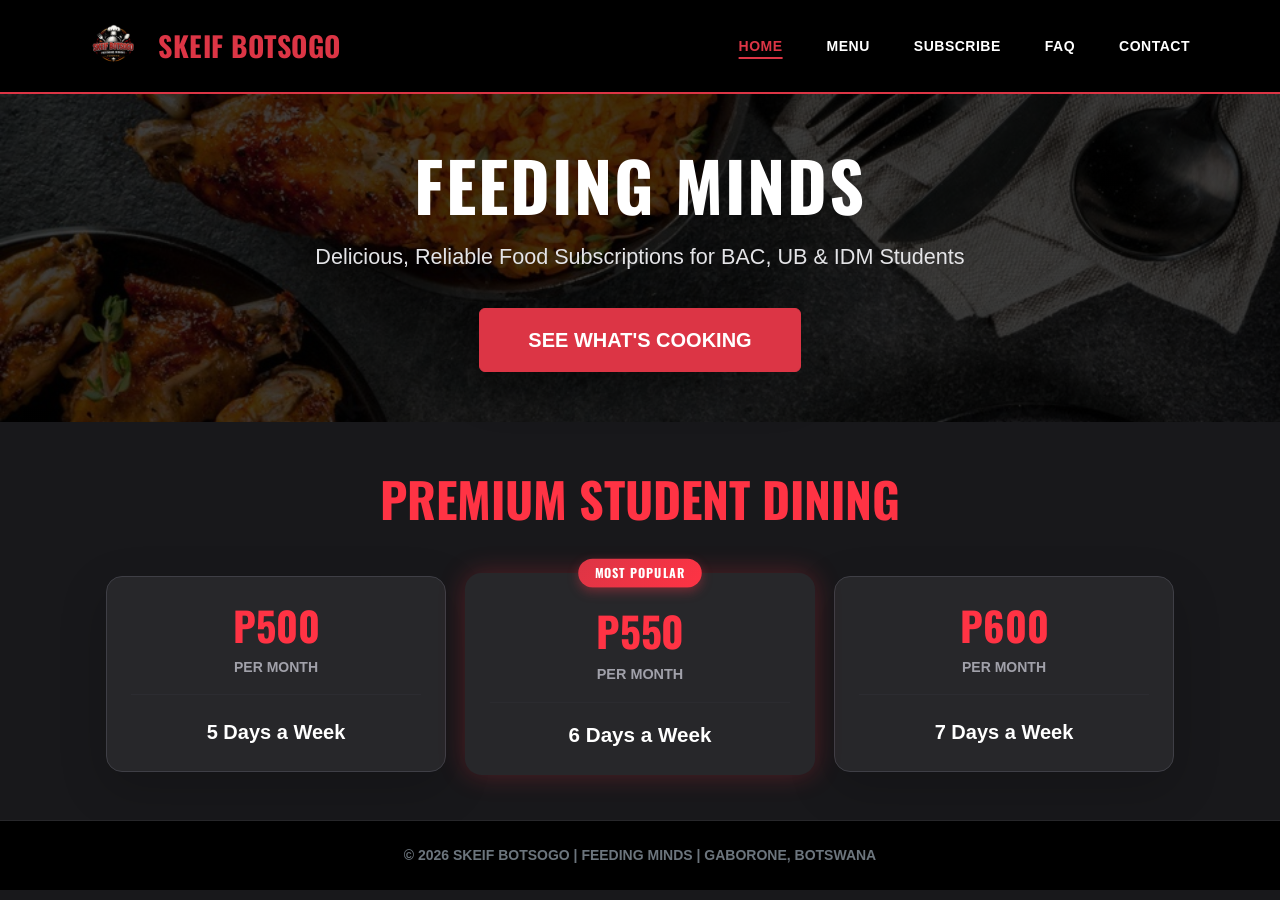
<file: index.html>
<!doctype html>
<html lang="en">
<head>
    <meta charset="UTF-8">
    <meta name="viewport" content="width=device-width, initial-scale=1.0">
    <title>Skeif Botsogo - Feeding Minds</title>

    <link href="https://cdn.jsdelivr.net/npm/bootstrap@5.3.3/dist/css/bootstrap.min.css" rel="stylesheet">
    <link href="https://fonts.googleapis.com/css2?family=Oswald:wght=700&family=Segoe+UI:wght=400;600&display=swap" rel="stylesheet">
    <link rel="stylesheet" href="https://cdnjs.cloudflare.com/ajax/libs/font-awesome/6.4.0/css/all.min.css">
    <link rel="stylesheet" href="css/style.css">
</head>
<body class="bg-zinc-dark text-white">

    <header class="bg-black py-4 px-4 px-md-5 header-border-b">
        <nav class="custom-navbar mx-auto">
            <div class="nav-brand-group">
                <img src="logo.jpeg" alt="Logo" class="brand-logo-img rounded">
                <div class="text-logo uppercase font-oswald">SKEIF BOTSOGO</div>
            </div>
            <ul class="nav-links-menu uppercase m-0 p-0">
                <li><a href="index.html" class="nav-link-item active-link">Home</a></li>
                <li><a href="menu.html" class="nav-link-item">Menu</a></li>
                <li><a href="subscribe.html" class="nav-link-item">Subscribe</a></li>
                <li><a href="faq.html" class="nav-link-item">FAQ</a></li>
                <li><a href="contact.html" class="nav-link-item">Contact</a></li>
            </ul>
        </nav>
    </header>

    <main>
        <section class="hero-section" style="background: linear-gradient(rgba(0, 0, 0, 0.75), rgba(0, 0, 0, 0.75)), url('background.jpg') center/cover no-repeat;">
            <div class="overlay w-100 text-center">
                <div class="container">
                    <h1 class="hero-title uppercase">FEEDING MINDS</h1>
                    <p class="hero-subtitle">Delicious, Reliable Food Subscriptions for BAC, UB & IDM Students</p>
                    <a href="menu.html" class="btn btn-danger btn-lg px-5 py-3 fw-bold text-uppercase rounded shadow-lg btn-action-hover">
                        SEE WHAT'S COOKING
                    </a>
                </div>
            </div>
        </section>
        
        <section class="container py-5 px-4 text-center">
            <h2 class="display-5 fw-bold mb-5 text-danger-bright uppercase font-oswald text-center">Premium Student Dining</h2>
            
            <div class="row g-4 justify-content-center align-items-stretch mx-auto" style="max-width: 1140px;">
                
                <div class="col-12 col-md-4 d-flex">
                    <div class="bg-zinc-800 p-4 rounded-4 border border-zinc-700 w-100 d-flex flex-column justify-content-between btn-action-hover shadow-lg">
                        <div>
                            <h3 class="display-6 fw-bold text-danger-bright font-oswald uppercase mb-2">P500</h3>
                            <p class="text-zinc-400 text-uppercase small fw-semibold tracking-wider">Per Month</p>
                            <hr class="border-zinc-700 my-3">
                        </div>
                        <p class="mb-0 fw-semibold fs-5 text-white">5 Days a Week</p>
                    </div>
                </div>
                
                <div class="col-12 col-md-4 d-flex">
                    <div class="bg-zinc-800 p-4 rounded-4 w-100 d-flex flex-column justify-content-between position-relative plan-scale-highlight shadow-lg">
                        <span class="position-absolute top-0 start-50 translate-middle badge rounded-pill badge-popular uppercase font-oswald tracking-wide px-3 py-2">MOST POPULAR</span>
                        <div>
                            <h3 class="display-6 fw-bold text-danger-bright font-oswald uppercase mt-2 mb-2">P550</h3>
                            <p class="text-zinc-400 text-uppercase small fw-semibold tracking-wider">Per Month</p>
                            <hr class="border-zinc-700 my-3">
                        </div>
                        <p class="mb-0 fw-semibold fs-5 text-white">6 Days a Week</p>
                    </div>
                </div>
                
                <div class="col-12 col-md-4 d-flex">
                    <div class="bg-zinc-800 p-4 rounded-4 border border-zinc-700 w-100 d-flex flex-column justify-content-between btn-action-hover shadow-lg">
                        <div>
                            <h3 class="display-6 fw-bold text-danger-bright font-oswald uppercase mb-2">P600</h3>
                            <p class="text-zinc-400 text-uppercase small fw-semibold tracking-wider">Per Month</p>
                            <hr class="border-zinc-700 my-3">
                        </div>
                        <p class="mb-0 fw-semibold fs-5 text-white">7 Days a Week</p>
                    </div>
                </div>
                
            </div>
        </section>
    </main>

    <footer class="bg-black py-4 text-center text-secondary border-t-dark">
        <p class="small mb-0 px-3 uppercase tracking-wider fw-semibold">© 2026 SKEIF BOTSOGO | FEEDING MINDS | GABORONE, BOTSWANA</p>
    </footer>

    <script src="https://cdn.jsdelivr.net/npm/bootstrap@5.3.3/dist/js/bootstrap.bundle.min.js"></script>
</body>
</html>
</file>
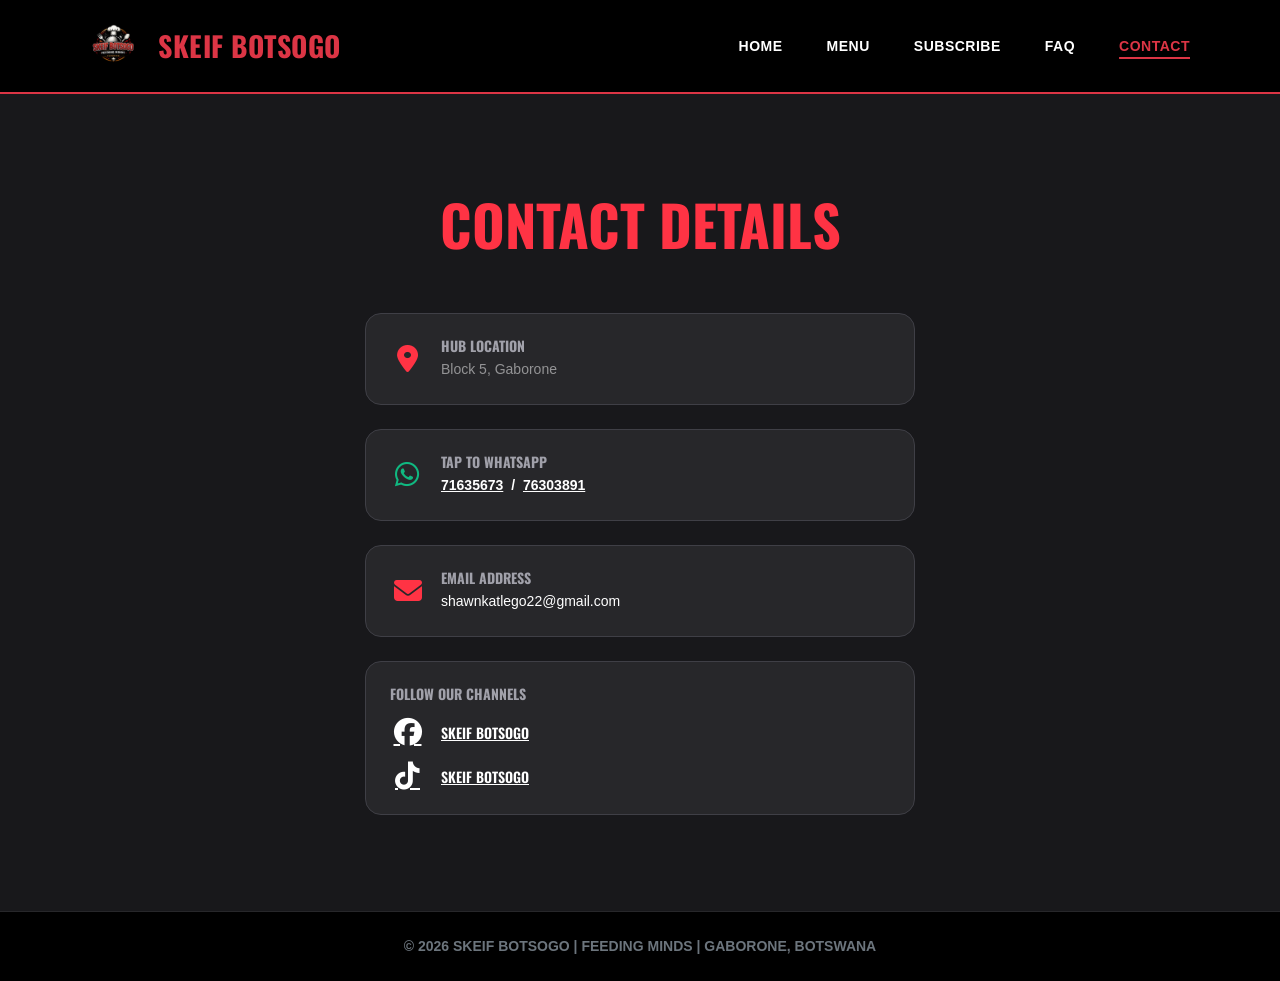
<file: contact.html>
<!doctype html>
<html lang="en">
<head>
    <meta charset="UTF-8">
    <meta name="viewport" content="width=device-width, initial-scale=1.0">
    <title>Contact - Skeif Botsogo</title>
    
    <link href="https://cdn.jsdelivr.net/npm/bootstrap@5.3.3/dist/css/bootstrap.min.css" rel="stylesheet">
    <link href="https://fonts.googleapis.com/css2?family=Oswald:wght=700&family=Segoe+UI:wght=400;600&display=swap" rel="stylesheet">
    <link rel="stylesheet" href="https://cdnjs.cloudflare.com/ajax/libs/font-awesome/6.4.0/css/all.min.css">
    <link rel="stylesheet" href="css/style.css">
</head>
<body class="bg-zinc-dark text-white">

    <header class="bg-black py-4 px-4 px-md-5 header-border-b">
        <nav class="custom-navbar mx-auto">
            <div class="nav-brand-group">
                <img src="logo.jpeg" alt="Logo" class="brand-logo-img rounded">
                <div class="text-logo uppercase font-oswald">SKEIF BOTSOGO</div>
            </div>
            <ul class="nav-links-menu uppercase m-0 p-0">
                <li><a href="index.html" class="nav-link-item">Home</a></li>
                <li><a href="menu.html" class="nav-link-item">Menu</a></li>
                <li><a href="subscribe.html" class="nav-link-item">Subscribe</a></li>
                <li><a href="faq.html" class="nav-link-item">FAQ</a></li>
                <li><a href="contact.html" class="nav-link-item active-link">Contact</a></li>
            </ul>
        </nav>
    </header>

    <main class="container py-5">
        <div class="mx-auto" style="max-width: 550px;">
            <h2 class="text-center display-4 fw-bold py-5 text-danger-bright uppercase font-oswald">Contact Details</h2>
            
            <div class="row justify-content-center">
                <div class="col-12">
                    <div class="d-flex flex-column gap-4">
                        
                        <div class="bg-zinc-800 p-4 rounded-4 border border-zinc-700 d-flex align-items-center gap-3 shadow-md">
                            <i class="fa-solid fa-location-dot fs-3 text-danger-bright text-center" style="width: 35px;"></i>
                            <div>
                                <h4 class="fw-bold font-oswald uppercase text-zinc-400 small mb-1">Hub Location</h4>
                                <p class="mb-0 text-white-50 small">Block 5, Gaborone</p>
                            </div>
                        </div>

                        <div class="bg-zinc-800 p-4 rounded-4 border border-zinc-700 d-flex align-items-center gap-3 shadow-md">
                            <i class="fa-brands fa-whatsapp fs-3 text-emerald-bright text-center" style="width: 35px;"></i>
                            <div>
                                <h4 class="fw-bold font-oswald uppercase text-zinc-400 small mb-1">Tap to WhatsApp</h4>
                                <p class="mb-0 small fw-semibold">
                                    <a href="https://wa.me/26771635673" target="_blank" class="text-white no-underline hover:text-emerald-400 transition-colors">71635673</a> 
                                    <span class="text-zinc-600 mx-1">/</span> 
                                    <a href="https://wa.me/26776303891" target="_blank" class="text-white no-underline hover:text-emerald-400 transition-colors">76303891</a>
                                </p>
                            </div>
                        </div>

                        <div class="bg-zinc-800 p-4 rounded-4 border border-zinc-700 d-flex align-items-center gap-3 shadow-md">
                            <i class="fa-solid fa-envelope fs-3 text-danger-bright text-center" style="width: 35px;"></i>
                            <div>
                                <h4 class="fw-bold font-oswald uppercase text-zinc-400 small mb-1">Email Address</h4>
                                <p class="mb-0 small text-white break-all">shawnkatlego22@gmail.com</p>
                            </div>
                        </div>

                        <div class="bg-zinc-800 p-4 rounded-4 border border-zinc-700 shadow-md">
                            <h4 class="fw-bold font-oswald uppercase text-zinc-400 small mb-3">Follow Our Channels</h4>
                            <div class="d-flex flex-column gap-3">
                                <a href="https://facebook.com" target="_blank" class="d-flex align-items-center gap-3 text-white no-underline hover:text-danger-bright transition-colors">
                                    <i class="fa-brands fa-facebook fs-3 text-blue-500 text-center" style="width: 35px;"></i>
                                    <span class="small fw-semibold tracking-wide uppercase font-oswald">SKEIF BOTSOGO</span>
                                </a>
                                <a href="https://tiktok.com" target="_blank" class="d-flex align-items-center gap-3 text-white no-underline hover:text-danger-bright transition-colors">
                                    <i class="fa-brands fa-tiktok fs-3 text-pink-500 text-center" style="width: 35px;"></i>
                                    <span class="small fw-semibold tracking-wide uppercase font-oswald">SKEIF BOTSOGO</span>
                                </a>
                            </div>
                        </div>

                    </div>
                </div>
            </div>
        </div>
    </main>

    <footer class="bg-black py-4 text-center text-secondary border-t-dark mt-5">
        <p class="small mb-0 px-3 uppercase tracking-wider fw-semibold">© 2026 SKEIF BOTSOGO | FEEDING MINDS | GABORONE, BOTSWANA</p>
    </footer>

    <script src="https://cdn.jsdelivr.net/npm/bootstrap@5.3.3/dist/js/bootstrap.bundle.min.js"></script>
</body>
</html>
</file>
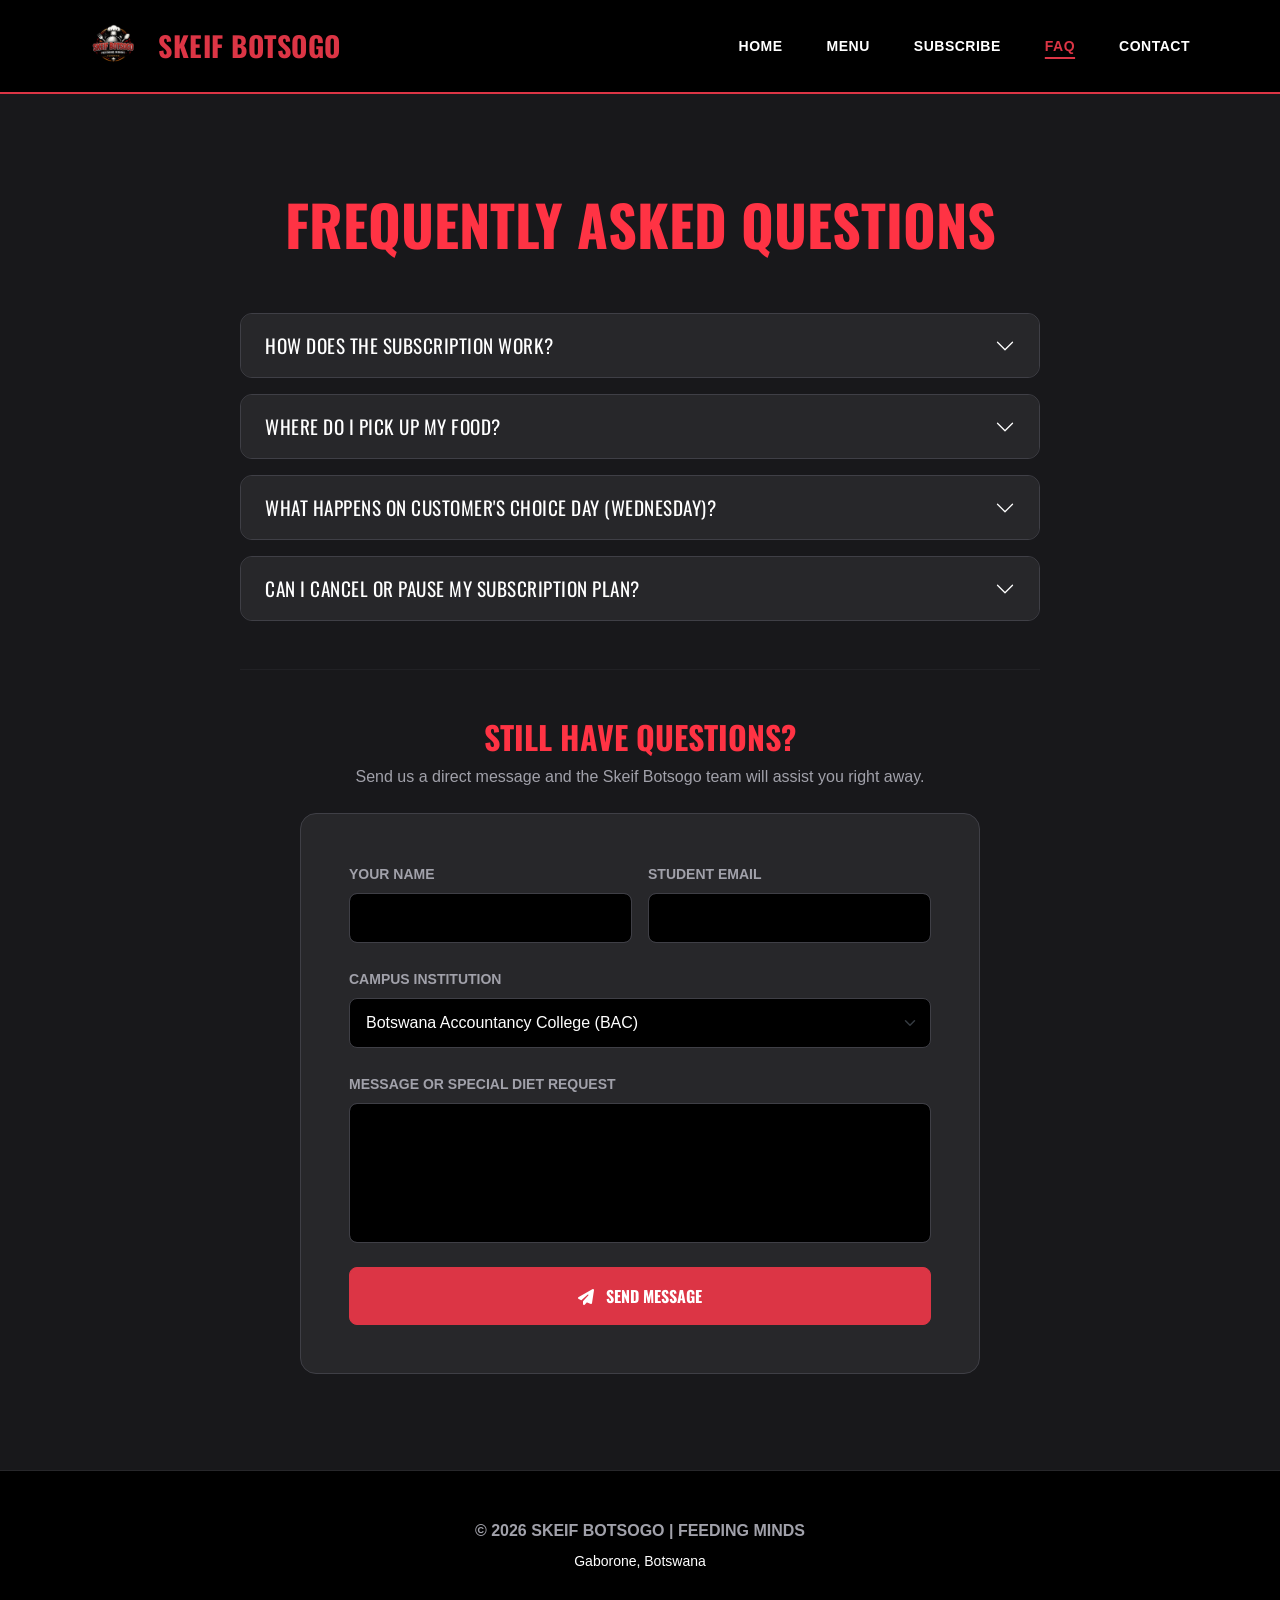
<file: faq.html>
<!doctype html>
<html lang="en">
<head>
    <meta charset="UTF-8">
    <meta name="viewport" content="width=device-width, initial-scale=1.0">
    <title>FAQ - Skeif Botsogo</title>
    
    <link href="https://cdn.jsdelivr.net/npm/bootstrap@5.3.3/dist/css/bootstrap.min.css" rel="stylesheet">
    <link href="https://fonts.googleapis.com/css2?family=Oswald:wght=700&family=Segoe+UI:wght=400;600&display=swap" rel="stylesheet">
    <link rel="stylesheet" href="https://cdnjs.cloudflare.com/ajax/libs/font-awesome/6.4.0/css/all.min.css">
    <link rel="stylesheet" href="css/style.css">
</head>
<body class="bg-zinc-dark text-white">

    <header class="bg-black py-4 px-4 px-md-5 header-border-b">
        <nav class="custom-navbar mx-auto">
            <div class="nav-brand-group">
                <img src="logo.jpeg" alt="Logo" class="brand-logo-img rounded">
                <div class="text-logo uppercase font-oswald">SKEIF BOTSOGO</div>
            </div>
            <ul class="nav-links-menu uppercase m-0 p-0">
                <li><a href="index.html" class="nav-link-item">Home</a></li>
                <li><a href="menu.html" class="nav-link-item">Menu</a></li>
                <li><a href="subscribe.html" class="nav-link-item">Subscribe</a></li>
                <li><a href="faq.html" class="nav-link-item active-link">FAQ</a></li>
                <li><a href="contact.html" class="nav-link-item">Contact</a></li>
            </ul>
        </nav>
    </header>

    <main class="container py-5">
        <div class="mx-auto" style="max-width: 800px;">
            <h2 class="text-center display-4 fw-bold py-5 text-danger-bright uppercase font-oswald">Frequently Asked Questions</h2>
            
            <div class="accordion accordion-flush mb-5" id="faqAccordion">
                
                <div class="accordion-item">
                    <h2 class="accordion-header">
                        <button class="accordion-button collapsed faq-question-btn" type="button" data-bs-toggle="collapse" data-bs-target="#faq1">
                            How does the subscription work?
                        </button>
                    </h2>
                    <div id="faq1" class="accordion-collapse collapse" data-bs-parent="#faqAccordion">
                        <div class="accordion-body faq-answer-text">
                            You select a monthly package plan (5, 6, or 7 days a week) depending on your needs. Once subscribed, you'll receive your lunch meal prepared fresh daily on campus during our operational hours.
                        </div>
                    </div>
                </div>

                <div class="accordion-item">
                    <h2 class="accordion-header">
                        <button class="accordion-button collapsed faq-question-btn" type="button" data-bs-toggle="collapse" data-bs-target="#faq2">
                            Where do I pick up my food?
                        </button>
                    </h2>
                    <div id="faq2" class="accordion-collapse collapse" data-bs-parent="#faqAccordion">
                        <div class="accordion-body faq-answer-text">
                            Our primary meal distribution point is located in Block 5, Gaborone, making it incredibly quick and convenient for students at Botswana Accountancy College (BAC), UB, and IDM to collect their warm lunches between classes.
                        </div>
                    </div>
                </div>

                <div class="accordion-item">
                    <h2 class="accordion-header">
                        <button class="accordion-button collapsed faq-question-btn" type="button" data-bs-toggle="collapse" data-bs-target="#faq3">
                            What happens on Customer's Choice Day (Wednesday)?
                        </button>
                    </h2>
                    <div id="faq3" class="accordion-collapse collapse" data-bs-parent="#faqAccordion">
                        <div class="accordion-body faq-answer-text">
                            Every Wednesday is dedicated entirely to student votes. We run interactive polls on our channel and groups so subscribers can collectively choose exactly what special menu dish they want served that week.
                        </div>
                    </div>
                </div>

                <div class="accordion-item">
                    <h2 class="accordion-header">
                        <button class="accordion-button collapsed faq-question-btn" type="button" data-bs-toggle="collapse" data-bs-target="#faq4">
                            Can I cancel or pause my subscription plan?
                        </button>
                    </h2>
                    <div id="faq4" class="accordion-collapse collapse" data-bs-parent="#faqAccordion">
                        <div class="accordion-body faq-answer-text">
                            Yes, plans are renewed monthly. If you are preparing for long holidays or attachments, you can modify or pause your subscription directly by logging into your student profile panel or contacting support.
                        </div>
                    </div>
                </div>

            </div>

            <hr class="border-zinc-700 my-5">

            <div class="mt-5 mx-auto" style="max-width: 680px;">
                <div class="text-center mb-4">
                    <h3 class="h2 fw-bold font-oswald text-danger-bright uppercase">Still Have Questions?</h3>
                    <p class="text-zinc-400">Send us a direct message and the Skeif Botsogo team will assist you right away.</p>
                </div>

                <form id="questionForm" class="bg-zinc-800 p-4 p-md-5 rounded-4 border border-zinc-700 shadow-xl d-flex flex-column gap-4">
                    <div class="row g-3">
                        <div class="col-12 col-sm-6">
                            <label class="form-label text-zinc-400 fw-semibold small uppercase tracking-wider mb-2">Your Name</label>
                            <input type="text" class="form-control shadow-none" required>
                        </div>
                        <div class="col-12 col-sm-6">
                            <label class="form-label text-zinc-400 fw-semibold small uppercase tracking-wider mb-2">Student Email</label>
                            <input type="email" class="form-control shadow-none" required>
                        </div>
                    </div>

                    <div>
                        <label class="form-label text-zinc-400 fw-semibold small uppercase tracking-wider mb-2">Campus Institution</label>
                        <select class="form-select shadow-none">
                            <option value="BAC">Botswana Accountancy College (BAC)</option>
                            <option value="UB">University of Botswana (UB)</option>
                            <option value="IDM">Institute of Development Management (IDM)</option>
                            <option value="Other">Other Campus</option>
                        </select>
                    </div>

                    <div>
                        <label class="form-label text-zinc-400 fw-semibold small uppercase tracking-wider mb-2">Message or Special Diet Request</label>
                        <textarea rows="5" class="form-control shadow-none" required></textarea>
                    </div>

                    <button type="submit" class="w-100 btn btn-danger py-3 fw-bold font-oswald tracking-wide uppercase rounded-3 btn-action-hover">
                        <i class="fa-solid fa-paper-plane me-2"></i> Send Message
                    </button>
                </form>
            </div>
        </div>
    </main>

    <footer class="bg-black py-5 text-center text-zinc-500 mt-5 border-t-dark">
        <p class="mb-2 uppercase tracking-widest fw-bold text-zinc-400">© 2026 SKEIF BOTSOGO | Feeding Minds</p>
        <p class="mb-0 small">Gaborone, Botswana</p>
    </footer>

    <script src="https://cdn.jsdelivr.net/npm/bootstrap@5.3.3/dist/js/bootstrap.bundle.min.js"></script>
    <script src="js/main.js"></script>
</body>
</html>
</file>
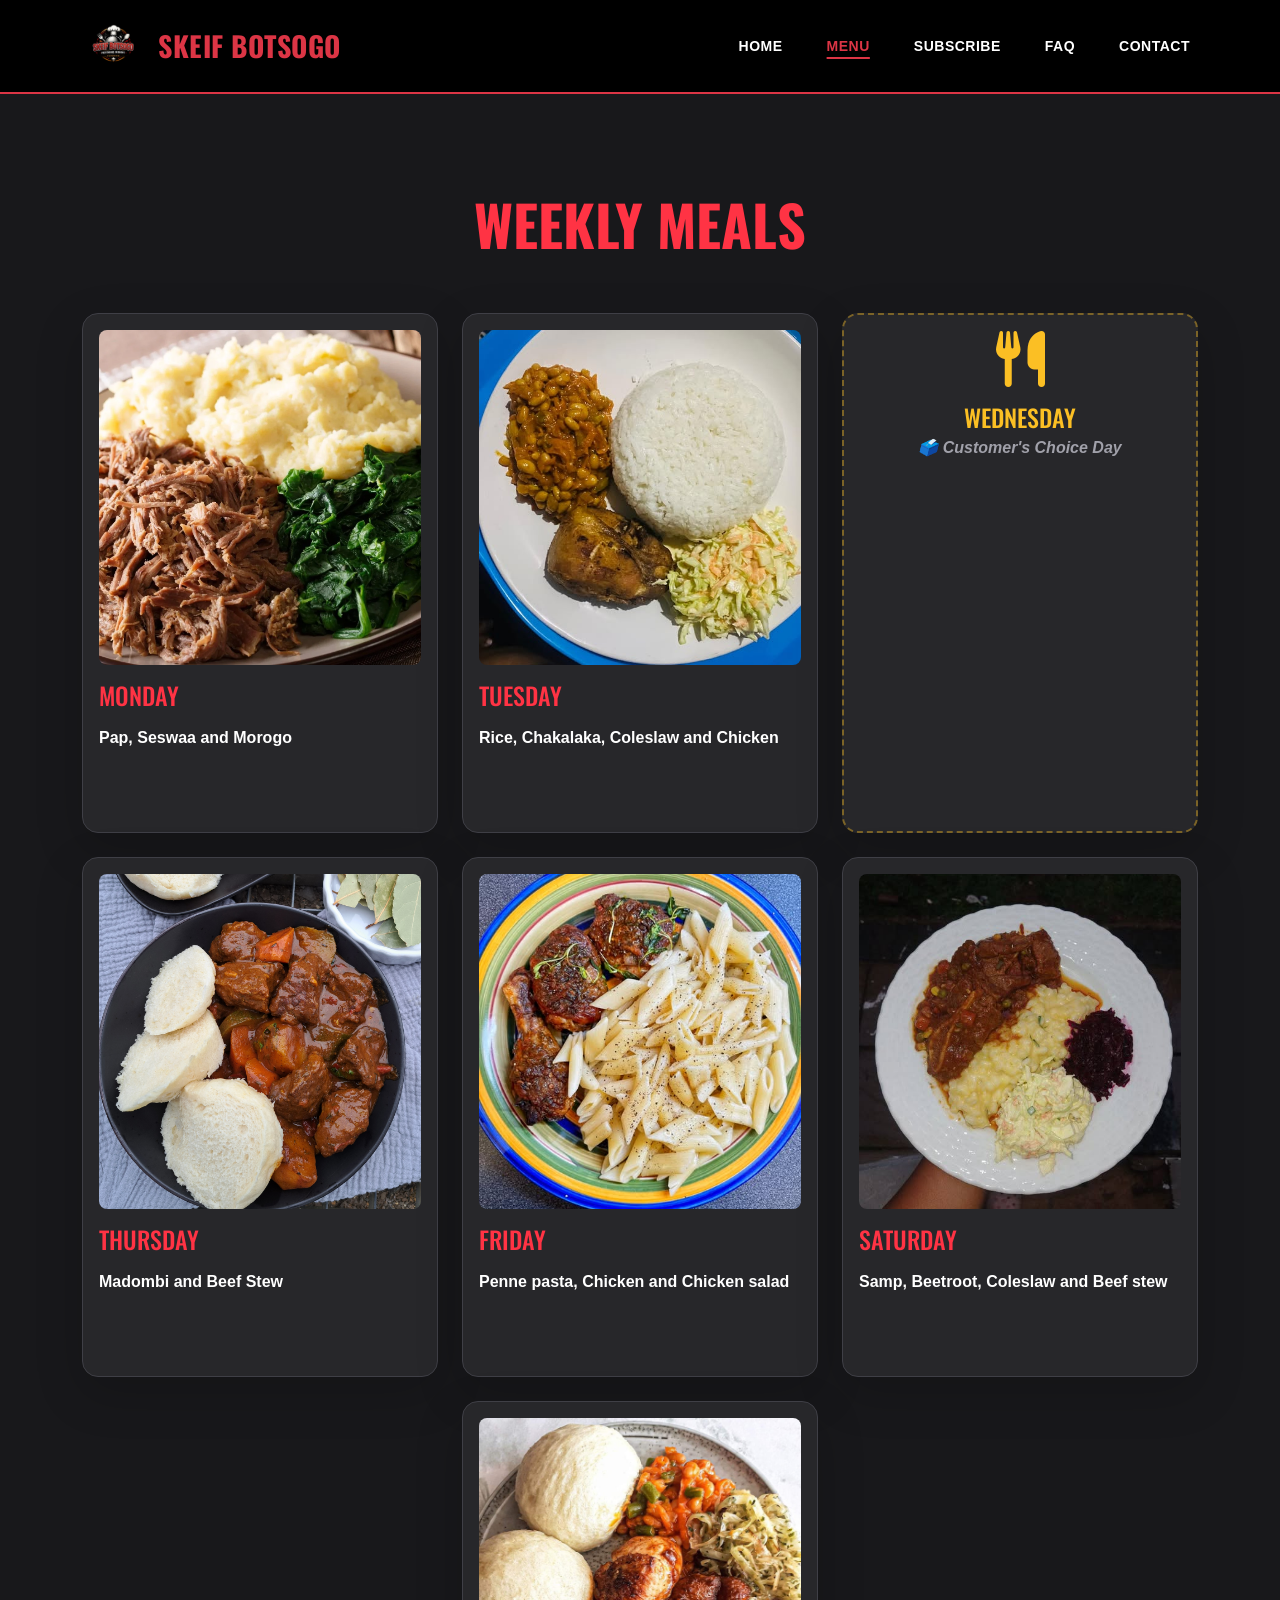
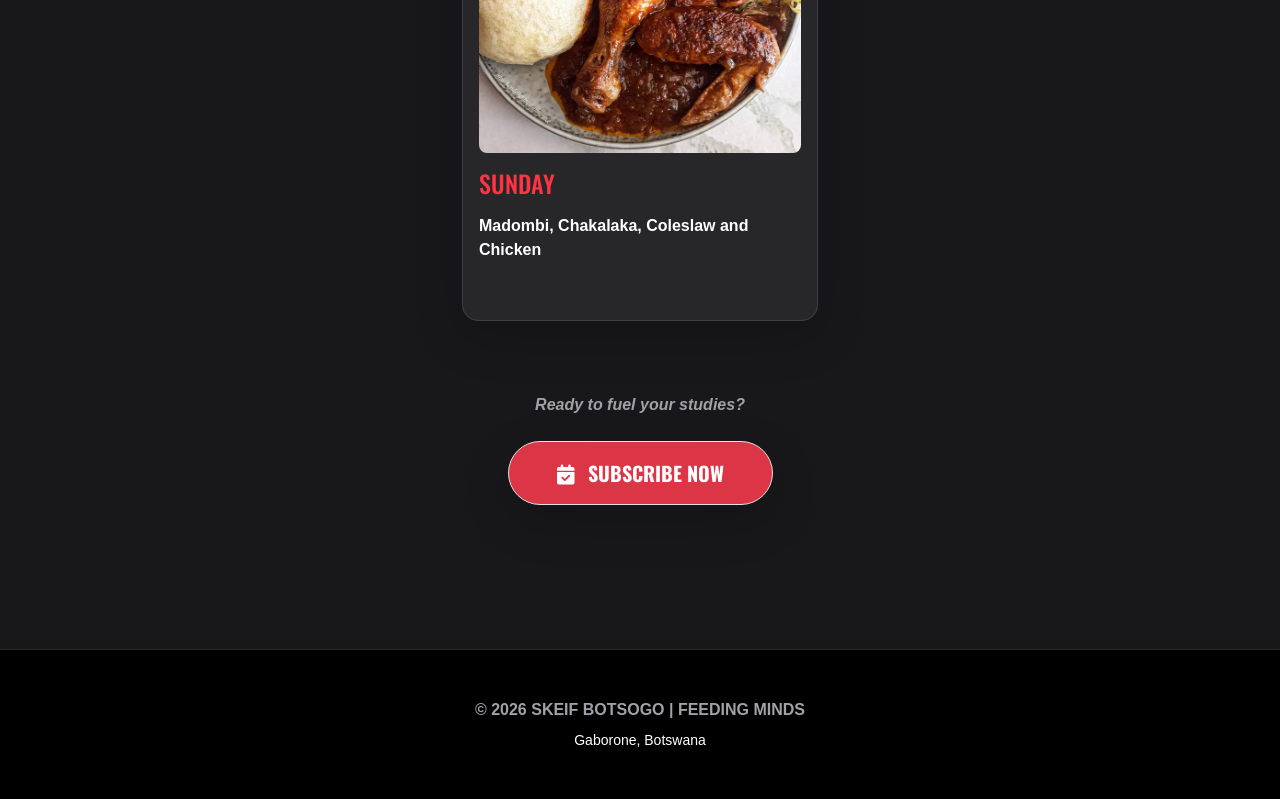
<file: menu.html>
<!doctype html>
<html lang="en">
<head>
    <meta charset="UTF-8">
    <meta name="viewport" content="width=device-width, initial-scale=1.0">
    <title>Menu - Skeif Botsogo</title>

    <link href="https://cdn.jsdelivr.net/npm/bootstrap@5.3.3/dist/css/bootstrap.min.css" rel="stylesheet">
    <link href="https://fonts.googleapis.com/css2?family=Oswald:wght=700&family=Segoe+UI:wght=400;600&display=swap" rel="stylesheet">
    <link rel="stylesheet" href="https://cdnjs.cloudflare.com/ajax/libs/font-awesome/6.4.0/css/all.min.css">
    <link rel="stylesheet" href="css/style.css">
</head>
<body class="bg-zinc-dark text-white">

    <header class="bg-black py-4 px-4 px-md-5 header-border-b">
        <nav class="custom-navbar mx-auto">
            <div class="nav-brand-group">
                <img src="logo.jpeg" alt="Logo" class="brand-logo-img rounded">
                <div class="text-logo uppercase font-oswald">SKEIF BOTSOGO</div>
            </div>
            <ul class="nav-links-menu uppercase m-0 p-0">
                <li><a href="index.html" class="nav-link-item">Home</a></li>
                <li><a href="menu.html" class="nav-link-item active-link">Menu</a></li>
                <li><a href="subscribe.html" class="nav-link-item">Subscribe</a></li>
                <li><a href="faq.html" class="nav-link-item">FAQ</a></li>
                <li><a href="contact.html" class="nav-link-item">Contact</a></li>
            </ul>
        </nav>
    </header>

    <main class="container py-5">
        <h2 class="text-center display-4 fw-bold py-5 text-danger-bright uppercase font-oswald">Weekly Meals</h2>
   
        <div class="row g-4 justify-content-center">
 
            <div class="col-12 col-md-6 col-lg-4">
                <div class="p-3 rounded-4 menu-card-custom shadow-lg">
                    <img src="monday.jpg" alt="Monday" class="rounded-3 mb-3">
                    <h3 class="text-danger-bright font-oswald fs-4 uppercase border-b border-zinc-700 pb-2 mb-2">Monday</h3>
                    <p class="mb-0 fw-semibold text-white">Pap, Seswaa and Morogo</p>
                </div>
            </div>

            <div class="col-12 col-md-6 col-lg-4">
                <div class="p-3 rounded-4 menu-card-custom shadow-lg">
                    <img src="tuesday.jpg" alt="Tuesday" class="rounded-3 mb-3">
                    <h3 class="text-danger-bright font-oswald fs-4 uppercase border-b border-zinc-700 pb-2 mb-2">Tuesday</h3>
                    <p class="mb-0 fw-semibold text-white">Rice, Chakalaka, Coleslaw and Chicken</p>
                </div>
            </div>

            <div class="col-12 col-md-6 col-lg-4">
                <div class="p-3 rounded-4 menu-card-custom menu-card-dashed shadow-lg d-flex flex-column justify-content-center align-items-center text-center">
                    <i class="fa-solid fa-utensils display-4 text-amber-bright mb-3"></i>
                    <h3 class="text-amber-bright font-oswald fs-4 uppercase mb-1">Wednesday</h3>
                    <p class="text-zinc-400 fst-italic mb-0 fw-semibold">🗳️ Customer's Choice Day</p>
                </div>
            </div>

            <div class="col-12 col-md-6 col-lg-4">
                <div class="p-3 rounded-4 menu-card-custom shadow-lg">
                    <img src="thursday.jpg" alt="Thursday" class="rounded-3 mb-3">
                    <h3 class="text-danger-bright font-oswald fs-4 uppercase border-b border-zinc-700 pb-2 mb-2">Thursday</h3>
                    <p class="mb-0 fw-semibold text-white">Madombi and Beef Stew</p>
                </div>
            </div>

            <div class="col-12 col-md-6 col-lg-4">
                <div class="p-3 rounded-4 menu-card-custom shadow-lg">
                    <img src="friday.jpg" alt="Friday" class="rounded-3 mb-3">
                    <h3 class="text-danger-bright font-oswald fs-4 uppercase border-b border-zinc-700 pb-2 mb-2">Friday</h3>
                    <p class="mb-0 fw-semibold text-white">Penne pasta, Chicken and Chicken salad</p>
                </div>
            </div>

            <div class="col-12 col-md-6 col-lg-4">
                <div class="p-3 rounded-4 menu-card-custom shadow-lg">
                    <img src="saturday.jpg" alt="Saturday" class="rounded-3 mb-3">
                    <h3 class="text-danger-bright font-oswald fs-4 uppercase border-b border-zinc-700 pb-2 mb-2">Saturday</h3>
                    <p class="mb-0 fw-semibold text-white">Samp, Beetroot, Coleslaw and Beef stew</p>
                </div>
            </div>

            <div class="col-12 col-md-6 col-lg-4">
                <div class="p-3 rounded-4 menu-card-custom shadow-lg">
                    <img src="sunday.jpg" alt="Sunday" class="rounded-3 mb-3">
                    <h3 class="text-danger-bright font-oswald fs-4 uppercase border-b border-zinc-700 pb-2 mb-2">Sunday</h3>
                    <p class="mb-0 fw-semibold text-white">Madombi, Chakalaka, Coleslaw and Chicken</p>
                </div>
            </div>

        </div>

        <div class="row mt-5 pt-4 pb-5">
            <div class="col-12 text-center">
                <p class="text-zinc-400 mb-4 fw-semibold fst-italic">Ready to fuel your studies?</p>
                <a href="subscribe.html" class="btn btn-danger btn-lg px-5 py-3 fw-bold rounded-pill shadow-lg border border-white-10 text-uppercase font-oswald btn-action-hover">
                    <i class="fa-solid fa-calendar-check me-2"></i> Subscribe Now
                </a>
            </div>
        </div>

    </main>

    <footer class="bg-black py-5 text-center text-zinc-500 mt-5 border-t-dark">
        <p class="mb-2 uppercase tracking-widest fw-bold text-zinc-400">© 2026 SKEIF BOTSOGO | Feeding Minds</p>
        <p class="mb-0 small">Gaborone, Botswana</p>
    </footer>

    <script src="https://cdn.jsdelivr.net/npm/bootstrap@5.3.3/dist/js/bootstrap.bundle.min.js"></script>
    <script src="js/main.js"></script>
</body>
</html>
</file>
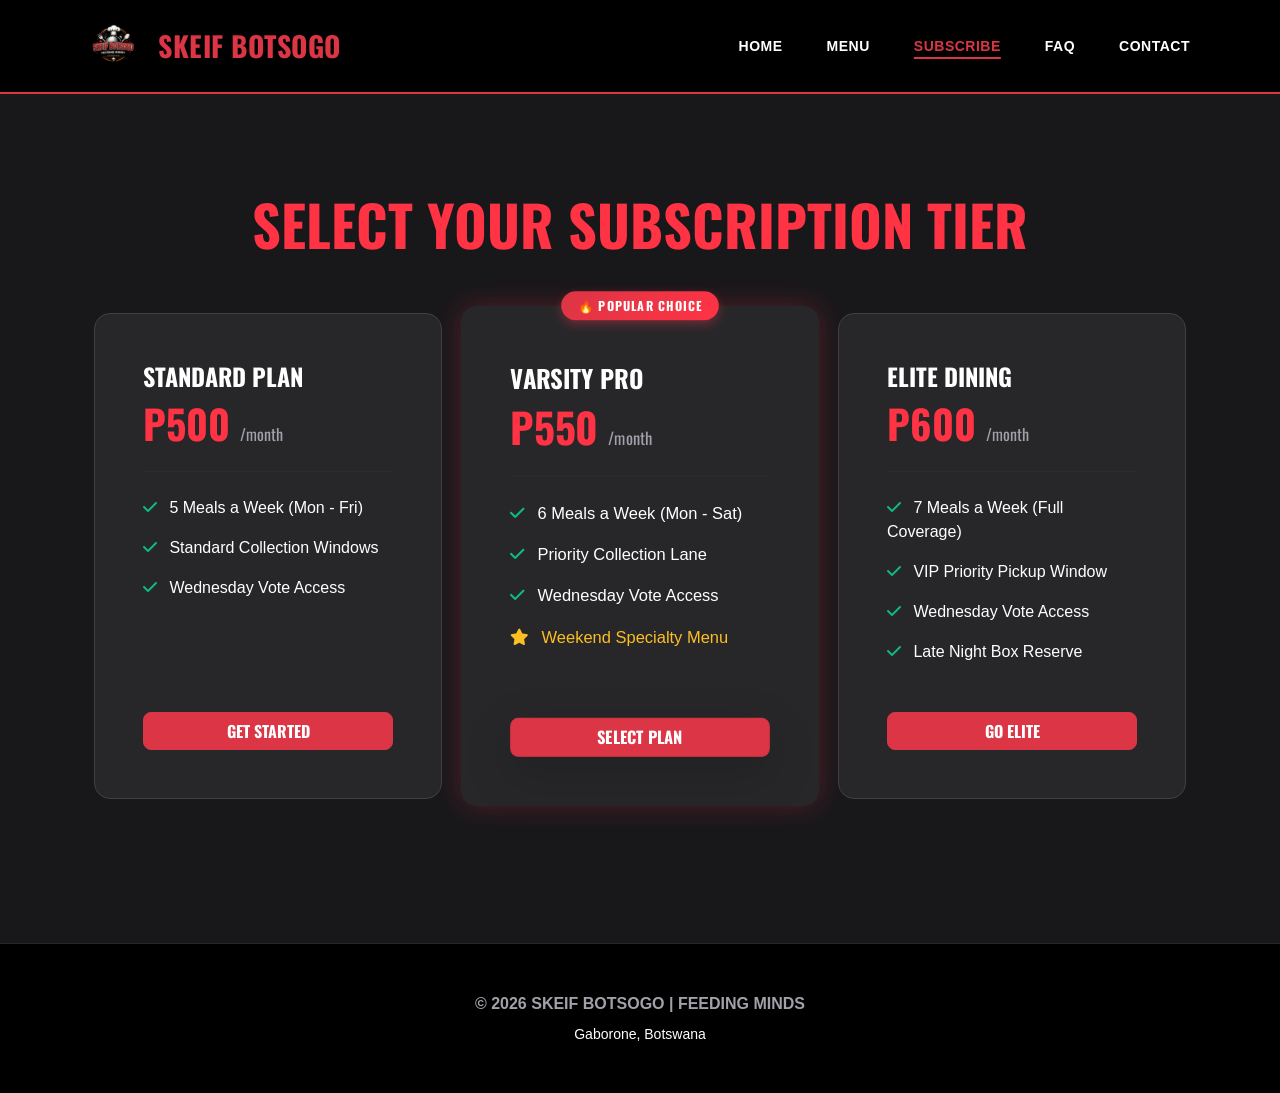
<file: subscribe.html>
<!doctype html>
<html lang="en">
<head>
    <meta charset="UTF-8">
    <meta name="viewport" content="width=device-width, initial-scale=1.0">
    <title>Subscribe - Skeif Botsogo</title>
    
    <link href="https://cdn.jsdelivr.net/npm/bootstrap@5.3.3/dist/css/bootstrap.min.css" rel="stylesheet">
    <link href="https://fonts.googleapis.com/css2?family=Oswald:wght=700&family=Segoe+UI:wght=400;600&display=swap" rel="stylesheet">
    <link rel="stylesheet" href="https://cdnjs.cloudflare.com/ajax/libs/font-awesome/6.4.0/css/all.min.css">
    <link rel="stylesheet" href="css/style.css">
</head>
<body class="bg-zinc-dark text-white">

    <header class="bg-black py-4 px-4 px-md-5 header-border-b">
        <nav class="custom-navbar mx-auto">
            <div class="nav-brand-group">
                <img src="logo.jpeg" alt="Logo" class="brand-logo-img rounded">
                <div class="text-logo uppercase font-oswald">SKEIF BOTSOGO</div>
            </div>
            <ul class="nav-links-menu uppercase m-0 p-0">
                <li><a href="index.html" class="nav-link-item">Home</a></li>
                <li><a href="menu.html" class="nav-link-item">Menu</a></li>
                <li><a href="subscribe.html" class="nav-link-item active-link">Subscribe</a></li>
                <li><a href="faq.html" class="nav-link-item">FAQ</a></li>
                <li><a href="contact.html" class="nav-link-item">Contact</a></li>
            </ul>
        </nav>
    </header>

    <main class="container py-5">
        <h2 class="text-center display-4 fw-bold py-5 text-danger-bright uppercase font-oswald">Select Your Subscription Tier</h2>
        
        <div class="row g-4 justify-content-center align-items-stretch mx-auto mb-5" style="max-width: 1140px;">
            
            <div class="col-12 col-md-4 d-flex">
                <div class="bg-zinc-800 p-4 p-lg-5 rounded-4 border border-zinc-700 w-100 d-flex flex-column justify-content-between shadow-xl">
                    <div>
                        <h3 class="fs-4 fw-bold font-oswald uppercase tracking-wider mb-2 text-white">Standard Plan</h3>
                        <div class="display-6 fw-bold text-danger-bright font-oswald">P500 <span class="fs-6 text-zinc-400 fw-normal font-sans">/month</span></div>
                        <hr class="border-zinc-700 my-4">
                        <ul class="list-unstyled m-0 p-0 d-flex flex-column gap-3">
                            <li><i class="fa-solid fa-check text-emerald-bright me-2"></i> 5 Meals a Week (Mon - Fri)</li>
                            <li><i class="fa-solid fa-check text-emerald-bright me-2"></i> Standard Collection Windows</li>
                            <li><i class="fa-solid fa-check text-emerald-bright me-2"></i> Wednesday Vote Access</li>
                        </ul>
                    </div>
                    <button class="w-100 btn btn-danger mt-5 py-2.5 fw-bold font-oswald tracking-wide uppercase rounded-3 btn-action-hover">Get Started</button>
                </div>
            </div>

            <div class="col-12 col-md-4 d-flex">
                <div class="bg-zinc-800 p-4 p-lg-5 rounded-4 w-100 d-flex flex-column justify-content-between shadow-xl position-relative plan-scale-highlight">
                    <span class="position-absolute top-0 start-50 translate-middle badge rounded-pill badge-popular uppercase font-oswald tracking-wide px-3 py-2">🔥 POPULAR CHOICE</span>
                    <div>
                        <h3 class="fs-4 fw-bold font-oswald uppercase tracking-wider mb-2 text-white mt-2">Varsity Pro</h3>
                        <div class="display-6 fw-bold text-danger-bright font-oswald">P550 <span class="fs-6 text-zinc-400 fw-normal font-sans">/month</span></div>
                        <hr class="border-zinc-700 my-4">
                        <ul class="list-unstyled m-0 p-0 d-flex flex-column gap-3">
                            <li><i class="fa-solid fa-check text-emerald-bright me-2"></i> 6 Meals a Week (Mon - Sat)</li>
                            <li><i class="fa-solid fa-check text-emerald-bright me-2"></i> Priority Collection Lane</li>
                            <li><i class="fa-solid fa-check text-emerald-bright me-2"></i> Wednesday Vote Access</li>
                            <li><i class="fa-solid fa-star text-amber-bright me-2"></i> <span class="text-amber-bright">Weekend Specialty Menu</span></li>
                        </ul>
                    </div>
                    <button class="w-100 btn btn-danger mt-5 py-2.5 fw-bold font-oswald tracking-wide uppercase rounded-3 btn-action-hover shadow-lg">Select Plan</button>
                </div>
            </div>

            <div class="col-12 col-md-4 d-flex">
                <div class="bg-zinc-800 p-4 p-lg-5 rounded-4 border border-zinc-700 w-100 d-flex flex-column justify-content-between shadow-xl">
                    <div>
                        <h3 class="fs-4 fw-bold font-oswald uppercase tracking-wider mb-2 text-white">Elite Dining</h3>
                        <div class="display-6 fw-bold text-danger-bright font-oswald">P600 <span class="fs-6 text-zinc-400 fw-normal font-sans">/month</span></div>
                        <hr class="border-zinc-700 my-4">
                        <ul class="list-unstyled m-0 p-0 d-flex flex-column gap-3">
                            <li><i class="fa-solid fa-check text-emerald-bright me-2"></i> 7 Meals a Week (Full Coverage)</li>
                            <li><i class="fa-solid fa-check text-emerald-bright me-2"></i> VIP Priority Pickup Window</li>
                            <li><i class="fa-solid fa-check text-emerald-bright me-2"></i> Wednesday Vote Access</li>
                            <li><i class="fa-solid fa-check text-emerald-bright me-2"></i> Late Night Box Reserve</li>
                        </ul>
                    </div>
                    <button class="w-100 btn btn-danger mt-5 py-2.5 fw-bold font-oswald tracking-wide uppercase rounded-3 btn-action-hover">Go Elite</button>
                </div>
            </div>

        </div>
    </main>

    <footer class="bg-black py-5 text-center text-zinc-500 mt-5 border-t-dark">
        <p class="mb-2 uppercase tracking-widest fw-bold text-zinc-400">© 2026 SKEIF BOTSOGO | Feeding Minds</p>
        <p class="mb-0 small">Gaborone, Botswana</p>
    </footer>

    <script src="https://cdn.jsdelivr.net/npm/bootstrap@5.3.3/dist/js/bootstrap.bundle.min.js"></script>
    <script src="js/main.js"></script>
</body>
</html>
</file>
<file: css/style.css>
/* ==========================================================================
   1. GLOBAL SYSTEM SETTINGS & THEME FOUNDATION
   ========================================================================== */
* {
    box-sizing: border-box;
}

body, .bg-zinc-dark {
    font-family: 'Segoe UI', Tahoma, Geneva, Verdana, sans-serif;
    background-color: #18181b; 
    color: #ffffff ;
    overflow-x: hidden;
}

.bg-zinc-800 {
    background-color: #27272a !important;
}

.border-zinc-700 {
    border-color: #3f3f46 !important;
}

.font-oswald {
    font-family: 'Oswald', sans-serif !important;
}

.uppercase {
    text-transform: uppercase !important;
}

.text-danger-bright {
    color: #ff3344 !important; 
}

.text-emerald-bright {
    color: #10b981 !important; 
}

.text-amber-bright {
    color: #fbbf24 !important; 
}

.header-border-b {
    border-bottom: 2px solid #dc3545 !important;
}

.border-t-dark {
    border-top: 1px solid #27272a !important;
}

.text-red-accent {
    color: #dc3545 !important;
}

.text-zinc-400 {
    color: #a1a1aa !important;
}

/* ==========================================================================
   2. GLOBAL NAVIGATION HEADER (HORIZONTAL ROW ALIGNMENT)
   ========================================================================== */
.custom-navbar {
    display: flex !important;
    flex-direction: column !important; 
    align-items: center !important;
    gap: 15px !important;
    width: 100% !important;
    max-width: 1140px !important;
    margin: 0 auto !important;
}

.nav-brand-group {
    display: flex !important;
    flex-direction: row !important;    
    align-items: center !important;
    gap: 12px !important;
}

.brand-logo-img {
    height: 44px !important;
    width: auto !important;
}

.text-logo {
    font-family: 'Oswald', sans-serif !important;
    font-size: 1.75rem !important;
    font-weight: 700 !important;
    color: #dc3545 !important;
    letter-spacing: 0.5px !important;
}

.nav-links-menu {
    display: flex !important;
    flex-direction: row !important;    
    flex-wrap: wrap !important;        
    justify-content: center !important;
    align-items: center !important;
    list-style: none !important;
    gap: 16px !important;              
    margin: 0 !important;
    padding: 0 !important;
    width: auto !important;
}

.nav-link-item {
    color: #ffffff !important;
    text-decoration: none !important;
    font-size: 14px !important;
    font-weight: 600 !important;
    letter-spacing: 0.5px !important;
    transition: color 0.2s ease !important;
    padding: 6px 10px !important;
    display: inline-block !important;  
    text-align: center !important;
}

.nav-link-item:hover {
    color: #dc3545 !important;
}

.active-link {
    color: #dc3545 !important;
    text-decoration: underline !important;
    text-underline-offset: 6px !important;
    text-decoration-thickness: 2px !important;
}

@media screen and (min-width: 768px) {
    .custom-navbar {
        flex-direction: row !important;     
        justify-content: space-between !important; 
        align-items: center !important;
        padding: 0 10px !important;
    }

    .nav-links-menu {
        justify-content: flex-end !important; 
        gap: 24px !important;                 
    }
}

/* ==========================================================================
   3. BANNER
   ========================================================================== */
.banner {
    position: relative;
    width: 100%;
    min-height: 65vh;
    display: flex;
    justify-content: center;
    align-items: center;
}

.overlay {
    padding: 50px 20px;
}

.hero-title {
    font-family: 'Oswald', sans-serif;
    font-size: 4.25rem;
    font-weight: 700;
    color: #ffffff;
    letter-spacing: 2px;
    margin-bottom: 15px;
}

.hero-subtitle {
    font-size: 1.35rem;
    color: #e4e4e7;
    max-width: 650px;
    margin: 0 auto 35px auto;
}

/* ==========================================================================
   4. CONTENT LAYOUT BLOCKS & SUBSCRIPTION CARD HOVERS
   ========================================================================== */
.card-custom {
    background-color: #27272a !important; 
    border: 1px solid #3f3f46 !important;
    height: 420px !important;       
    display: flex !important;
    flex-direction: column !important;
    justify-content: space-between !important; 
    overflow: hidden !important;               
}

.card-custom img {
    height: 220px !important;
    width: 100% !important;
    object-fit: cover !important; 
}

.badge-popular {
    background: linear-gradient(135deg, #dc3545, #ff3344) !important;
    color: #ffffff !important;
    font-size: 0.75rem !important;
    letter-spacing: 1px !important;
    box-shadow: 0 4px 10px rgba(220, 53, 69, 0.4) !important;
}

@media screen and (min-width: 768px) {
    .plan-scale-highlight {
        transform: scale(1.03) !important;
        border-color: #ff3344 !important;
        box-shadow: 0 0 25px rgba(255, 51, 68, 0.25) !important;
        z-index: 2;
    }
}

/* ==========================================================================
   5. MENU GALLERY INTERACTION LAYOUT CODES
   ========================================================================== */
.menu-card-custom {
    background-color: #27272a !important; 
    border: 1px solid #3f3f46 !important;
    height: 520px !important;    
    display: flex !important;
    flex-direction: column !important;
    justify-content: flex-start !important; 
    overflow: hidden !important;               
    transition: border-color 0.2s ease, transform 0.2s ease !important;
}

.menu-card-custom:hover {
    border-color: #ff3344 !important;
    transform: translateY(-4px);
}

.menu-card-custom img {
    height: 335px !important; 
    width: 100% !important;
    object-fit: cover !important; 
}

.menu-card-dashed {
    border: 2px dashed rgba(251, 191, 36, 0.4) !important; 
}

/* ==========================================================================
   6. GLOBAL FORM SETTINGS (FIXED HIGH-VISIBILITY BLACK FIELDS)
   ========================================================================== */
textarea,
input[type="text"], 
input[type="email"],
select {
    width: 100% !important;
    max-width: 100% !important;
    background-color: #000000 !important; 
    color: #ffffff !important;            
    border: 1px solid #3f3f46 !important; 
    border-radius: 8px !important;
    padding: 12px 16px !important;
    font-size: 16px !important;
    outline: none !important;
    box-sizing: border-box !important;   
    transition: border-color 0.15s ease-in-out, box-shadow 0.15s ease-in-out !important;
}

textarea {
    height: 140px !important;
    min-height: 140px !important;
    max-height: 140px !important;
    resize: none !important;              
}

textarea:focus,
input:focus,
select:focus {
    border-color: #ff3344 !important;    
    box-shadow: 0 0 0 3px rgba(255, 51, 68, 0.25) !important;
    background-color: #000000 !important;
    color: #ffffff !important;
}

input:-webkit-autofill,
input:-webkit-autofill:hover, 
input:-webkit-autofill:focus,
textarea:-webkit-autofill,
textarea:-webkit-autofill:hover,
textarea:-webkit-autofill:focus,
select:-webkit-autofill,
select:-webkit-autofill:hover,
select:-webkit-autofill:focus {
    -webkit-text-fill-color: #ffffff !important;
    -webkit-box-shadow: 0 0 0px 1000px #000000 inset !important;
    transition: background-color 5000s ease-in-out 0s !important;
}

textarea::placeholder,
input::placeholder {
    color: #a1a1aa !important;   
    opacity: 1 !important;        
}

select option {
    background-color: #18181b !important;
    color: #ffffff !important;
}

input[type="radio"] {
    accent-color: #dc3545 !important;
}

/* ==========================================================================
   7. BOOTSTRAP FLUSH ACCORDION CLEAN CONFIGURATION RULES (FIXED ACCORDIONS)
   ========================================================================== */
.accordion-item {
    background-color: #27272a !important; 
    border: 1px solid #3f3f46 !important;  
    margin-bottom: 1rem !important;
    border-radius: 12px !important;
    overflow: hidden !important;
}

.accordion-button.faq-question-btn {
    background-color: #27272a !important; 
    color: #ffffff !important;             
    font-family: 'Oswald', sans-serif !important;
    font-size: 1.2rem !important;
    text-transform: uppercase !important;
    letter-spacing: 0.5px !important;
    padding: 1.25rem 1.5rem !important;
    border: none !important;
    box-shadow: none !important;
}

.accordion-button.faq-question-btn:not(.collapsed) {
    background-color: #1f1f23 !important;  
    color: #ff3344 !important;              
    box-shadow: none !important;            
}

.accordion-button:focus {
    box-shadow: none !important;
    border-color: rgba(255, 51, 68, 0.25) !important;
}

.accordion-button::after {
    filter: invert(1) grayscale(1) brightness(2) !important;
}

.faq-answer-text {
    color: #e4e4e7 !important;              
    font-size: 0.95rem !important;
    line-height: 1.6 !important;
    background-color: #27272a !important;   
    border-top: 1px solid #3f3f46 !important; 
    padding: 1.25rem 1.5rem !important;
}

.btn-action-hover {
    transition: transform 0.2s ease, background-color 0.2s ease !important;
}
.btn-action-hover:hover {
    transform: scale(1.02) !important;
}
</file>
